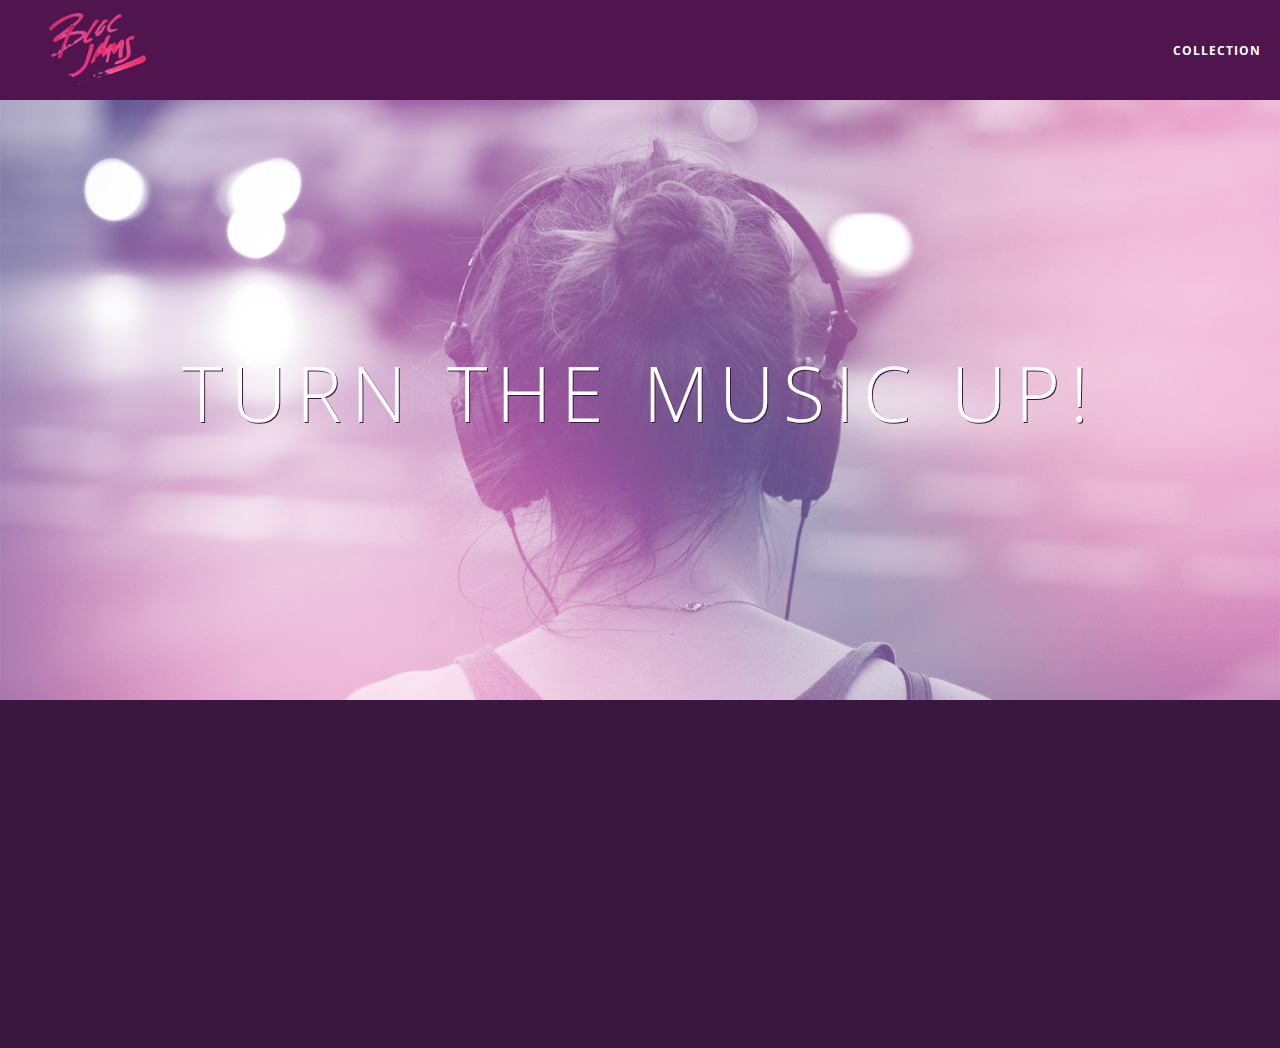
<file: index.html>
<!DOCTYPE html>
<html>
    <head>
        <title>Bloc Jams</title>
        <meta name="viewport" content="width=device-width, initial-scale=1">
        <link rel="stylesheet" type="text/css" href="styles/normalize.css">
        <link rel="stylesheet" type="text/css" href="http://fonts.googleapis.com/css?family=Open+Sans:400,800,600,700,300">
        <link rel="stylesheet" type="text/css" href="http://code.ionicframework.com/ionicons/2.0.1/css/ionicons.min.css">
        <link rel="stylesheet" type="text/css" href="styles/main.css">
        <link rel="stylesheet" type="text/css" href="styles/landing.css">
    </head>
    <body class="landing">
        <nav class="navbar"> <!-- navigation bar -->
            <a href="index.html" class="logo">
                <img src="assets/images/bloc_jams_logo.png" alt="bloc jams logo">
            </a>
            <div class="links-container">
                <a href="collection.html" class="navbar-link">collection</a>
            </div>
        </nav>
        <section class="hero-content"> <!-- hero content -->
            <h1 class="hero-title">Turn the music up!</h1>
        </section>
        <section class="selling-points container clearfix"> <!-- selling points -->
            <div class="point column third">
                <span class="ion-music-note"></span>
                <h5 class="point-title">Choose you music</h5>
                <p class="point-description">The world is full of music; why should you have to listen to music that someone else chose?</p>
            </div>
            <div class="point column third">
                <span class="ion-radio-waves"></span>
                <h5 class="point-title">Unlimited, streaming, ad-free</h5>
                <p class="point-description">No arbitrary limits. No distractions.</p>
            </div>
            <div class="point column third">
                <span class="ion-iphone"></span>
                <h5 class="point-title">Mobile enabled</h5>
                <p class="point-description">Listen to your music on the go. This streaming service is available on all mobile platforms</p>
            </div>
        </section>
        <script src="https://code.jquery.com/jquery-2.1.3.min.js"></script>
        <script src="scripts/landing.js"></script>
    </body>
</html>
</file>
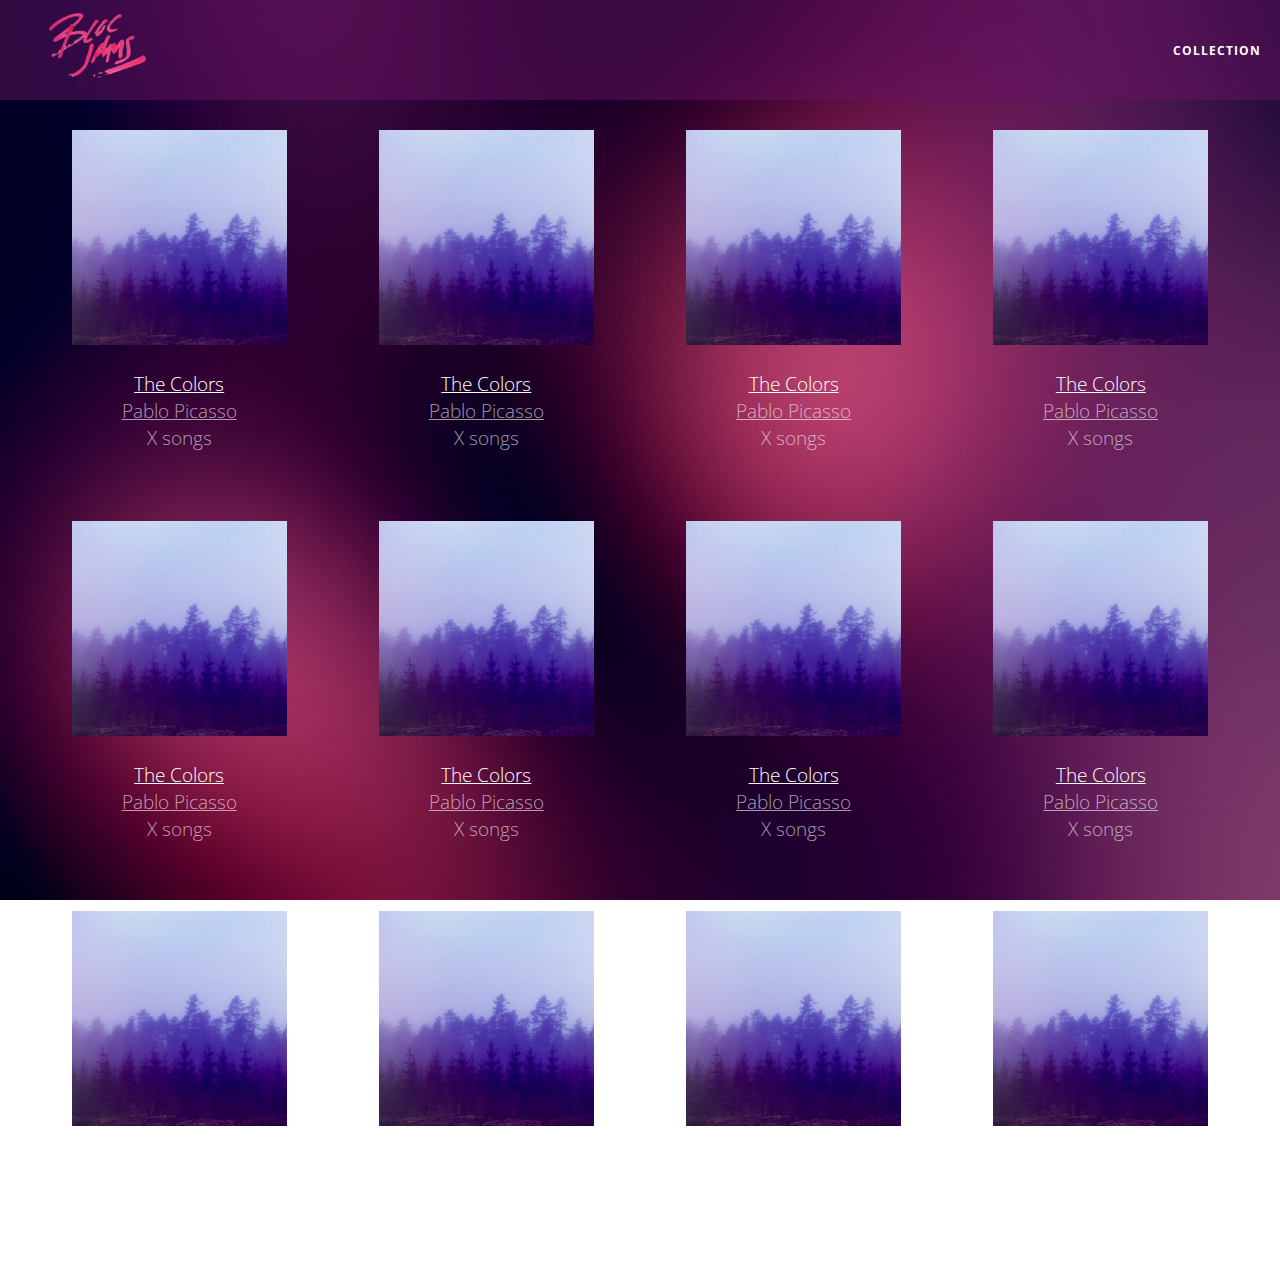
<file: collection.html>
<!DOCTYPE html>
<html>
    <head>
        <title>Bloc Jams</title>
        <meta name="viewport" content="width=device-width, initial-scale=1">
        <link rel="stylesheet" type="text/css" href="styles/normalize.css">
        <link rel="stylesheet" type="text/css" href="http://fonts.googleapis.com/css?family=Open+Sans:400,800,600,700,300">
        <link rel="stylesheet" type="text/css" href="http://code.ionicframework.com/ionicons/2.0.1/css/ionicons.min.css">
        <link rel="stylesheet" type="text/css" href="styles/main.css">
        <link rel="stylesheet" type="text/css" href="styles/collection.css">
    </head>
    <body class="collection">
        <nav class="navbar"> <!-- navigation bar -->
            <a href="index.html" class="logo">
                <img src="assets/images/bloc_jams_logo.png" alt="bloc jams logo">
            </a>
            <div class="links-container">
                <a href="collection.html" class="navbar-link">collection</a>
            </div>
        </nav>
        <section class="album-covers container clearfix">

        </section>
        <script src="https://code.jquery.com/jquery-2.1.3.min.js"></script>
        <script src="scripts/collection.js"></script>
    </body>
</html>
</file>
<file: styles/main.css>
*, *::before, *::after {
    -moz-box-sizing: border-box;
    -webkit-box-sizing: border-box;
    box-sizing: border-box;
}

html {
    height: 100%; /* makes sure our HTML takes up 100% of the browser window */
    font-size: 100%;
}

body {
    font-family: 'Open Sans'; /* sets our font to the 'Open Sans' typeface */
    color: white; /* sets the text color to white */
    min-height: 100%; /* says the height of the body must be, at minimum, 100% of the window */
}

.navbar {
    position: relative;
    padding: 0.5rem;
    background-color: rgba(101,18,95,0.5);
    z-index: 1;
}

.navbar .logo {
    position: relative;
    left: 2rem;
    cursor: pointer;
}

.navbar .links-container {
    display: table;
    position: absolute;
    top: 0;
    right: 0;
    height: 100px;
    color: white;
    text-decoration: none;
}

.links-container .navbar-link {
    display: table-cell;
    position: relative;
    height: 100%;
    padding-left: 1rem;
    padding-right: 1rem;
    vertical-align: middle;
    color: white;
    font-size: 0.625rem;
    letter-spacing: 0.05rem;
    font-weight: 700;
    text-transform: uppercase;
    text-decoration: none;
    cursor: pointer;
}

.links-container .navbar-link:hover {
    color: rbg(233,50,117);
}

.container {
    margin: 0 auto;
    max-width: 64rem;
}

.container.narrow {
    max-width: 56rm;
}

.clearfix::before,
.clearfix::after {
    content: " ";
    display: table;
}

.clearfix::after {
    clear: both;
}

/* Medium and small screens (640px) */
@media (min-width: 640px) {
    html {
        font-size: 112%;
    }
    
    .column {
        float: left;
        padding-left: 1rem;
        padding-right: 1rem;
    }
    
    .column.full {
        width: 100%;
    }
    
    .column.two-thirds {
        width: 66.7%;
    }
    
    .column.half {
        width: 50%;
    }
    
    .column.third {
        width: 33.3%;
    }
    
    .column.fourth {
        width: 25%;
    }
    
    .column.flow-opposite {
        float: right;
    }
}

/* Large screens (1024px) */
@media (min-width: 1024px) {
    html {
        font-size: 120%;
    }
}
</file>
<file: styles/landing.css>
body.landing {
    background-color: rgb(58,23,63); /* sets the background color to an RGB value */
}

.hero-content {
    position: relative;
    min-height: 600px; /* hero content element must be _at least_ 600 pixels */
    background-image: url(../assets/images/bloc_jams_bg.jpg);
    background-repeat: no-repeat;
    background-position: center center;
    background-size: cover;
}

.hero-content .hero-title {
    position: absolute;
    top: 40%;
    -webkit-transform: translateY(-50%);
    -moz-transform: translateY(-50%);
    -ms-transform: translateY(-50%);
    transform: translateY(-50%);
    width: 100%;                            /* makes sur the title inhabits the full width of its container */
    text-align: center;                     /* aligns text in the horizontal center of the element */
    font-size: 4rem;                        /* specifies the size of the font in root em units */
    font-weight: 300;                       /* makes the font thinner or lighter weight */
    text-transform: uppercase;              /* transforms the text to be all uppercase lettering */
    letter-spacing: 0.5rem;                 /* puts 0.5 root ems worth of space between each letter */
    text-shadow: 1px 1px 0px rgb(58,23,63); /* creates a shadow underneath the text for readability over the image */
}

.selling-points {
    position: relative;
}

.point {
    position: relative;
    padding: 2rem;
    text-align: center;
    opacity: 0;
    -webkit-transform: scaleX(0.9) translateY(3rem);
    -moz-transform: scaleX(0.9) translateY(3rem);
    transform: scaleX(0.9) translateY(3rem);
    -webkit-transition: all 0.25s ease-in-out;
    -moz-transition: all 0.25s ease-in-out;
    transition: all 0.25s ease-in-out;
    -webkit-transition-delay: 0.2s;
    -moz-transition-delay: 0.2s;
    transition-delay: 0.2s;
}

.point .point-title {
    font-size: 1.25rem;
}

.ion-music-note,
.ion-radio-waves,
.ion-iphone {
    color: rgb(233,50,117);
    font-size: 5rem;
}
</file>
<file: styles/collection.css>
body.collection {
    background-image: url(../assets/images/blurred_backgrounds/blur_bg_2.jpg);
    background-repeat: no-repeat;
    background-attachment: fixed;
    background-position: center center;
    background-size: cover;
}

.album-covers {
    position: relative;
}

.collection-album-container {
    position: relative;
    margin-top: 30px;
    margin-bottom: 20px;
    text-align: center;
}

.collection-album-container .caption {
    margin-top: 10px;
}

.collection-album-container .caption p {
    font-size: 1rem;
    font-weight: 300;
    color: rgba(255, 255, 255, 0.6);
}

.collection-album-container .caption p a {
    color: rgba(255, 255, 255, 0.6);
}

.collection-album-container .caption p a.album-name {
    color: white;
}

.collection-album-container img {
    width: 80%;
}
</file>
